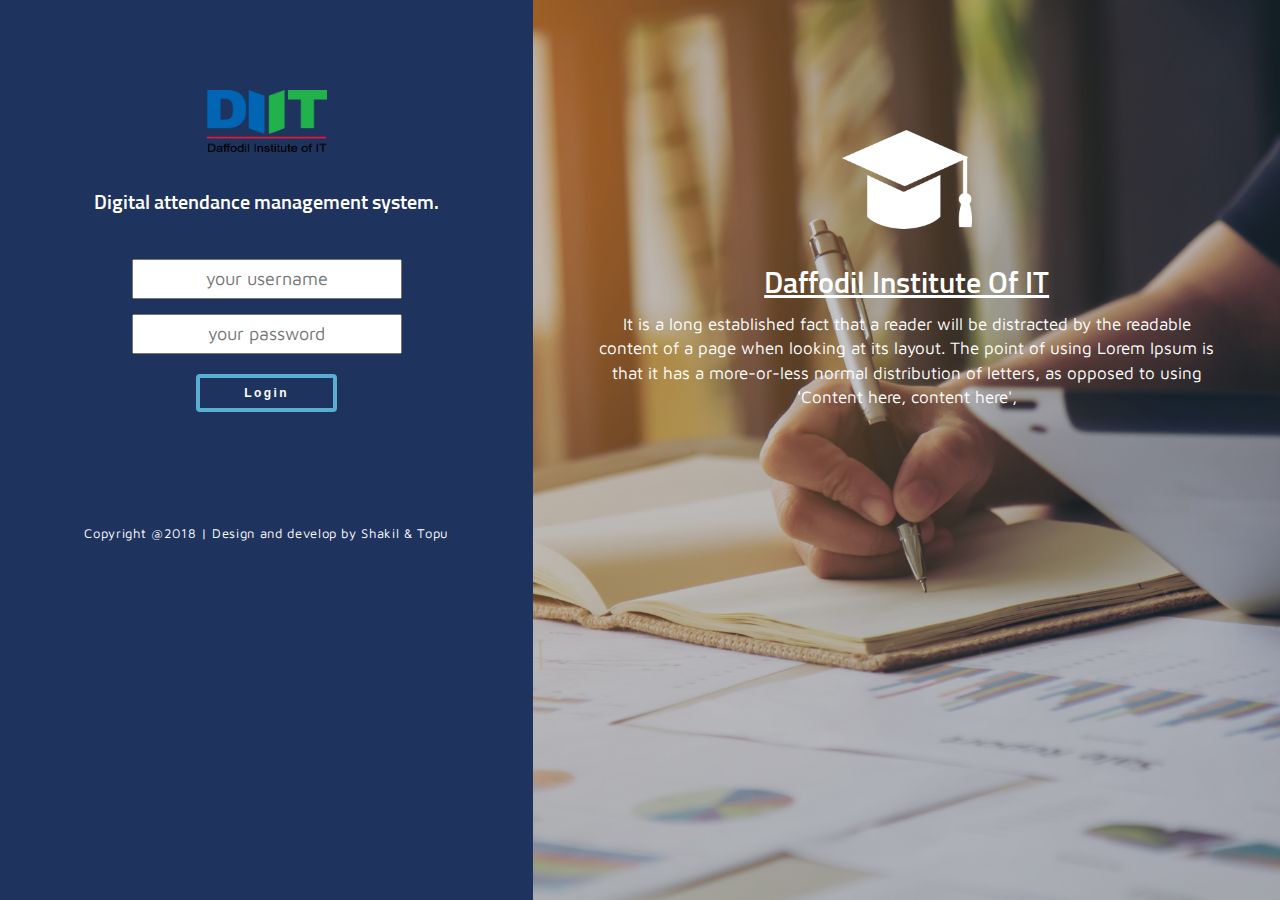
<file: index.html>
<!doctype html>
<html lang="en">
<head>
    <meta charset="UTF-8">
    <meta name="viewport"
          content="width=device-width, user-scalable=no, initial-scale=1.0, maximum-scale=1.0, minimum-scale=1.0">
    <meta http-equiv="X-UA-Compatible" content="ie=edge">
    <title>Home | Diit Attendance management system</title>
    <!-- Bootstrap CSS-->
    <link rel="stylesheet" href="css/bootstrap.min.css">
    <!-- Font Awesome CSS-->
    <link rel="stylesheet" href="css/font-awesome.min.css">
    <!-- fonts link -->
    <link href="https://fonts.googleapis.com/css?family=Maven+Pro|Sunflower:300"
          rel="stylesheet">
    <!--main css-->
    <link rel="stylesheet" href="css/main.css">
    <!-- responsive css -->
    <link rel="stylesheet" type="text/css" href="css/responsive.css">
</head>


<body class="index-body">

<!--this section for desktop-->

<section class="main-section  mb-hidden">
    <div class="container-fluid">
        <div class="row clearfix">
            <div class="col-md-5 col-sm-12 col-xs-12 text-center pd-0 ">
                <div class="main-left">
                    <div class="main-top">
                        <img src="img/diit_logo.png" alt="">
                    </div>
                    <div class="main-login">
                        <div class="login-text">
                            <h3>Digital attendance management system.</h3>
                        </div>
                        <div class="login-form">
                            <form class="tr-login">
                                <input type="text" name="userid" placeholder="your username"><br>
                                <input type="password" name="psw" placeholder="your password"><br>

                                <button type="submit" class="btn draw-border">Login</button>
                            </form>
                        </div>
                    </div>
                    <div class="main-bottom">
                        <p>Copyright @2018 | Design and develop by Shakil & Topu</p>
                    </div>
                </div>
            </div>

            <div class="col-md-7 pd-0 ">
                <div class="main-rt text-center">
                    <div class="main-rt-img">
                        <img src="img/higher_education.png">
                    </div>
                    <div class="main-rt-text">
                        <h2><u>Daffodil Institute Of IT</u></h2>
                        <p>It is a long established fact that a reader will be distracted by the readable content of a
                            page when looking at its layout. The point of using Lorem Ipsum is that it has a
                            more-or-less normal distribution of letters, as opposed to using 'Content here, content
                            here', </p>

                    </div>
                </div>
            </div>
        </div>
    </div>
</section>

<!--this section for mobile-->

<div class="main-mobile">
    <div class="main-mobile text-center">
        <div class="container-fluid">
            <div class="col-md-12">
                <div class="main-top">
                    <img src="img/diit_logo.png" alt="">
                </div>
                <div class="main-login">
                    <div class="login-text">
                        <h3>Digital attendance management system.</h3>
                    </div>
                    <div class="login-form">
                        <form class="tr-login">
                            <input type="text" name="userid" placeholder="your username"><br>
                            <input type="password" name="psw" placeholder="your password"><br>

                            <button type="submit" class="btn draw-border">Login</button>
                        </form>
                    </div>
                </div>
                <div class="main-bottom">
                    <p>Copyright @2018 | Design and develop by Shakil & Topu</p>
                </div>
            </div>
        </div>
    </div>
</div>


<!--js library-->
<script src="https://code.jquery.com/jquery-3.2.1.min.js"></script>
<script src="https://cdnjs.cloudflare.com/ajax/libs/popper.js/1.11.0/umd/popper.min.js"></script>
<!--bootdtrap-->
<script src="js/bootstrap.min.js"></script>

</body>
</html>
</file>
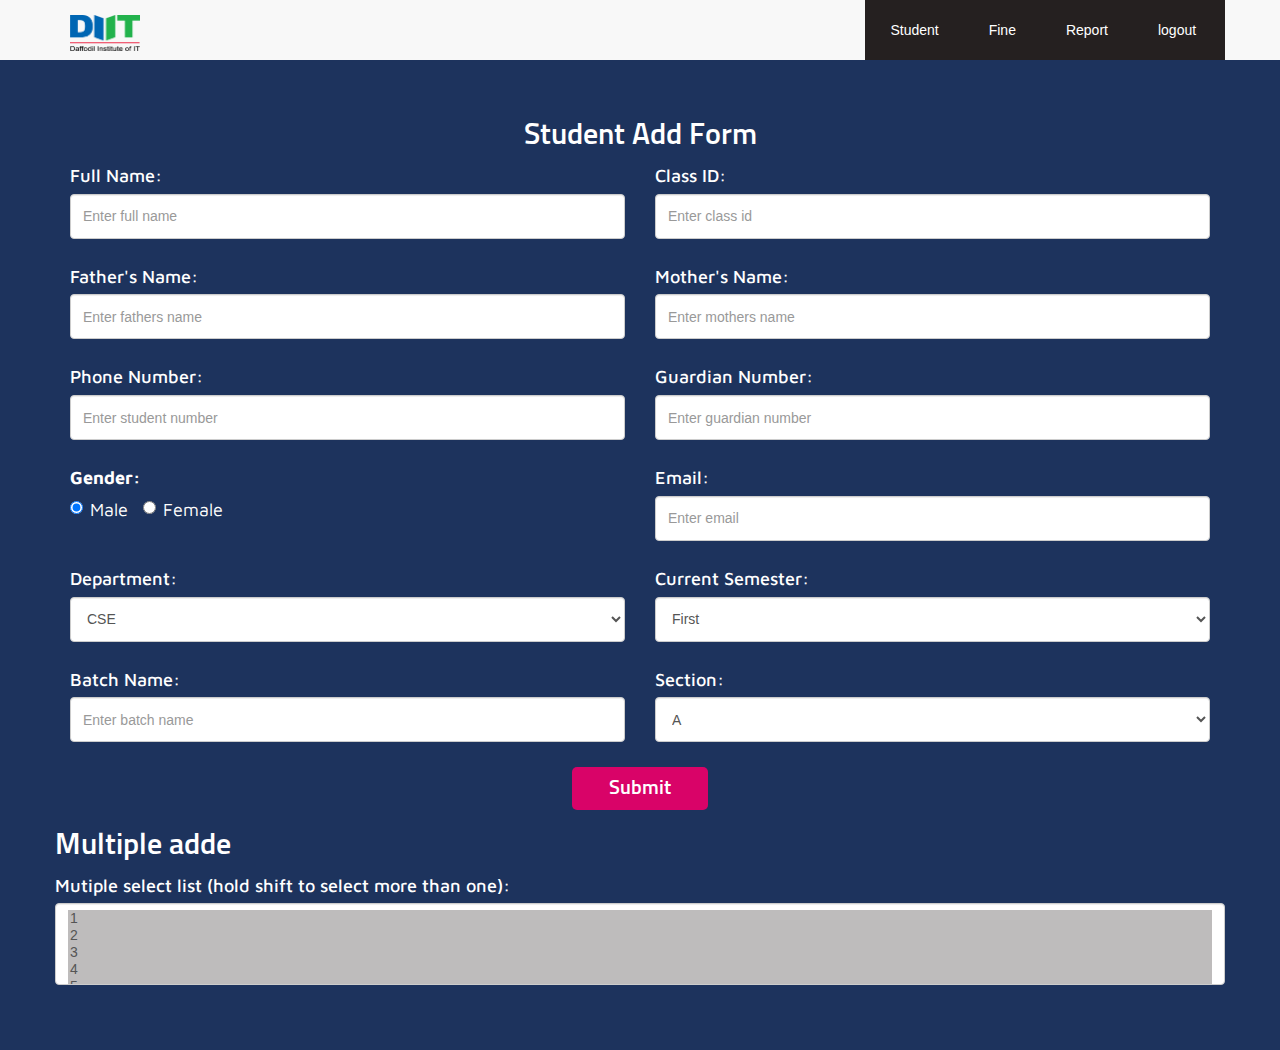
<file: add_student.html>
<!doctype html>
<html lang="en">
<head>
    <meta charset="UTF-8">
    <meta name="viewport"
          content="width=device-width, user-scalable=no, initial-scale=1.0, maximum-scale=1.0, minimum-scale=1.0">
    <meta http-equiv="X-UA-Compatible" content="ie=edge">
    <title>Add Student | Diit Attendance management system</title>
    <!-- Bootstrap CSS-->
    <link rel="stylesheet" href="css/bootstrap.min.css">

    <!-- fonts link -->
    <link href="https://fonts.googleapis.com/css?family=Maven+Pro|Sunflower:300"
          rel="stylesheet">
    <!-- Font Awesome CSS-->
    <link rel="stylesheet" href="https://use.fontawesome.com/releases/v5.2.0/css/all.css"
          integrity="sha384-hWVjflwFxL6sNzntih27bfxkr27PmbbK/iSvJ+a4+0owXq79v+lsFkW54bOGbiDQ" crossorigin="anonymous">

    <!--main css-->
    <link rel="stylesheet" href="css/main.css">
    <!-- responsive css -->
    <link rel="stylesheet" type="text/css" href="css/responsive.css">
</head>


<body class="add-student-body">

<!--section header-->
<div class="section-menu">
    <nav class="navbar navbar-default navbar-fixed-top">
        <div class="container">
            <!-- Brand and toggle get grouped for better mobile display -->
            <div class="navbar-header">
                <button type="button" class="navbar-toggle collapsed" data-toggle="collapse"
                        data-target="#bs-example-navbar-collapse-1" aria-expanded="false">
                    <span class="sr-only">Toggle navigation</span>
                    <span class="icon-bar"></span>
                    <span class="icon-bar"></span>
                    <span class="icon-bar"></span>
                </button>
                <a class="navbar-brand" href="#"><img src="img/diit_logo.png" alt=""></a>
            </div>

            <!-- Collect the nav links, forms, and other content for toggling -->
            <div class="collapse navbar-collapse" id="bs-example-navbar-collapse-1">

                <ul class="nav navbar-nav navbar-right">
                    <li><a href="reciption.html"> Student </a></li>
                    <li><a href="fine.html"> Fine </a></li>
                    <li><a href="report.html"> Report </a></li>
                    <li><a href="#">logout&nbsp; <i class="fas fa-sign-out-alt"></i> </a></li>
                </ul>
            </div><!-- /.navbar-collapse -->
        </div><!-- /.container-fluid -->
    </nav>
</div>

<!--student add details-->

<div class="add-student">
    <div class="container">
        <div class="row text-center">
            <h2>Student Add Form</h2>
        </div>

        <form action="">
            <div class="row">
                <div class="col-md-6 clearfix">
                    <div class="form-group">
                        <label for="full_name">Full Name:</label>
                        <input type="text" class="form-control" id="full_name" placeholder="Enter full name"
                               name="full_name" required>
                    </div>
                </div>
                <div class="col-md-6 clearfix">
                    <div class="form-group">
                        <label for="class_id">Class ID:</label>
                        <input type="number" class="form-control" id="class_id" placeholder="Enter class id"
                               name="class_id" required>
                    </div>
                </div>
                <div class="col-md-6 clearfix">
                    <div class="form-group">
                        <label for="father_name">Father's Name:</label>
                        <input type="text" class="form-control" id="father_name" placeholder="Enter fathers name"
                               name="father_name" required>
                    </div>
                </div>
                <div class="col-md-6 clearfix">
                    <div class="form-group">
                        <label for="mother_name">Mother's Name:</label>
                        <input type="text" class="form-control" id="mother_name" placeholder="Enter mothers name"
                               name="mother_name" required>
                    </div>
                </div>
                <div class="col-md-6 clearfix">
                    <div class="form-group">
                        <label for="phone_number">Phone Number:</label>
                        <input type="number" class="form-control" id="phone_number" placeholder="Enter student number"
                               name="student_number" required>
                    </div>
                </div>
                <div class="col-md-6 clearfix">
                    <div class="form-group">
                        <label for="guardian_number">Guardian Number:</label>
                        <input type="number" class="form-control" id="guardian_number"
                               placeholder="Enter guardian number"
                               name="guardian_number" required>
                    </div>
                </div>

                <div class="col-md-6 clearfix">
                    <div class="form__group--radio">
                        <label for="phone_number">Gender:</label> <br>
                        <label class="radio-inline">
                            <input type="radio" name="optradio" checked> Male
                        </label>
                        <label class="radio-inline">
                            <input type="radio" name="optradio"> Female
                        </label>
                    </div>
                </div>
                <div class="col-md-6 clearfix">
                    <div class="form-group">
                        <label for="email">Email:</label>
                        <input type="email" class="form-control" id="email" placeholder="Enter email" name="email"
                               required>
                    </div>
                </div>
                <div class="col-md-6 clearfix">
                    <div class="form-group">
                        <label for="department">Department:</label>
                        <select class="form-control" id="department" required>
                            <option>CSE</option>
                            <option>BBA</option>
                            <option>BTHM</option>
                            <option>MBA</option>
                        </select>
                    </div>
                </div>
                <div class="col-md-6 clearfix">
                    <div class="form-group">
                        <label for="current_semester">Current Semester:</label>
                        <select class="form-control" id="current_semester" required>
                            <option>First</option>
                            <option>Second</option>
                            <option>Third</option>
                            <option>Fifth</option>
                            <option>Sixth</option>
                            <option>Seven</option>
                            <option>Eight</option>
                        </select>
                    </div>
                </div>
                <div class="col-md-6 clearfix">
                    <div class="form-group">
                        <label for="batch">Batch Name:</label>
                        <input type="text" class="form-control" id="batch" placeholder="Enter batch name"
                               name="batch" required>
                    </div>
                </div>
                <div class="col-md-6 clearfix">
                    <div class="form-group">
                        <label for="section">Section:</label>
                        <select class="form-control" id="section" required>
                            <option>A</option>
                            <option>B</option>
                            <option>C</option>
                            <option>D</option>
                        </select>
                    </div>
                </div>
            </div>
            <div class="row text-center">
                <button id="submit" type="submit" class="frm-btn"> Submit</button>
            </div>
        </form>


        <!--if you need this one-->
        <div class="row">
            <h2>Multiple adde</h2>
            <form>
                <div class="form-group">
                    <label for="sel2">Mutiple select list (hold shift to select more than one):</label>
                    <select multiple class="form-control" id="sel2">
                        <option>1</option>
                        <option>2</option>
                        <option>3</option>
                        <option>4</option>
                        <option>5</option>
                    </select>
                </div>
            </form>
        </div>


    </div>
</div>


<!--js library-->
<script src="https://code.jquery.com/jquery-3.2.1.min.js"></script>
<script src="https://cdnjs.cloudflare.com/ajax/libs/popper.js/1.11.0/umd/popper.min.js"></script>
<!--bootdtrap-->
<script src="js/bootstrap.min.js"></script>


</body>
</html>
</file>
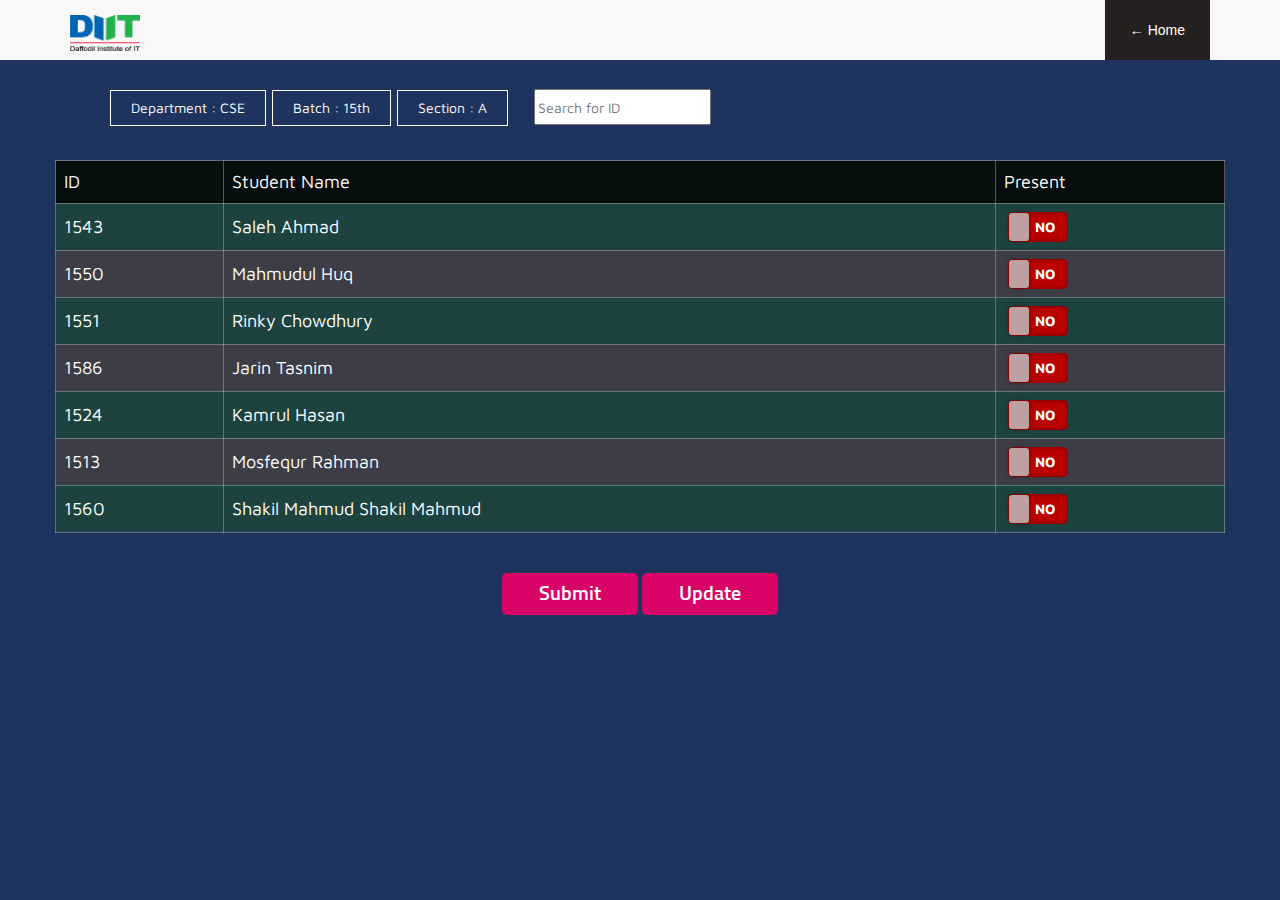
<file: attendance.html>
<!doctype html>
<html lang="en">
<head>
    <meta charset="UTF-8">
    <meta name="viewport"
          content="width=device-width, user-scalable=no, initial-scale=1.0, maximum-scale=1.0, minimum-scale=1.0">
    <meta http-equiv="X-UA-Compatible" content="ie=edge">
    <title>Report | Diit Attendance management system</title>
    <!-- Bootstrap CSS-->
    <link rel="stylesheet" href="css/bootstrap.min.css">
    <!-- Font Awesome CSS-->
    <link rel="stylesheet" href="css/font-awesome.min.css">
    <!-- fonts link -->
    <link href="https://fonts.googleapis.com/css?family=Maven+Pro|Sunflower:300"
          rel="stylesheet">
    <link rel="stylesheet" href="https://use.fontawesome.com/releases/v5.2.0/css/all.css"
          integrity="sha384-hWVjflwFxL6sNzntih27bfxkr27PmbbK/iSvJ+a4+0owXq79v+lsFkW54bOGbiDQ" crossorigin="anonymous">

    <!--main css-->
    <link rel="stylesheet" href="css/main.css">
    <!-- responsive css -->
    <link rel="stylesheet" type="text/css" href="css/responsive.css">
</head>


<body class="report-body">

<!--section header-->
<div class="section-menu">
    <nav class="navbar navbar-default">
        <div class="container">
            <!-- Brand and toggle get grouped for better mobile display -->
            <div class="navbar-header">
                <button type="button" class="navbar-toggle collapsed" data-toggle="collapse"
                        data-target="#bs-example-navbar-collapse-1" aria-expanded="false">
                    <span class="sr-only">Toggle navigation</span>
                    <span class="icon-bar"></span>
                    <span class="icon-bar"></span>
                    <span class="icon-bar"></span>
                </button>
                <a class="navbar-brand" href="#"><img src="img/diit_logo.png" alt=""></a>
            </div>

            <!-- Collect the nav links, forms, and other content for toggling -->
            <div class="collapse navbar-collapse" id="bs-example-navbar-collapse-1">

                <ul class="nav navbar-nav navbar-right">
                    <li><a href="teacher.html"><span>&larr; </span> Home</a></li>
                </ul>
            </div><!-- /.navbar-collapse -->
        </div><!-- /.container-fluid -->
    </nav>
</div>

<!--batch details-->

<div class="batch">
    <div class="container">
        <div class="row">
            <div class="col-md-12">
                <div class="batch-content text-center">
                    <ul class="b-details">
                        <li> Department : CSE</li>
                        <li> Batch : 15th</li>
                        <li> Section : A</li>
                        <li><input type="text" id="myInput" onkeyup="myFunction()" placeholder="Search for ID"
                                   title="Type in a ID"></li>

                    </ul>
                </div>
            </div>
        </div>
    </div>
</div>

<!--student table-->
<div class="st-table">
    <div class="container">
        <div class="row">
            <div class="st-table-content table-responsive">
                <table class="st-table-data table-hover" id="myTable">
                    <thead>
                    <tr>
                        <th>ID</th>
                        <th>Student Name</th>
                        <th>Present</th>
                    </tr>
                    </thead>
                    <tbody>
                    <tr>
                        <td>1543</td>
                        <td>Saleh Ahmad</td>
                        <td>
                            <p class="onoff">
                                <input type="checkbox" value="1" id="checkboxID">
                                <label for="checkboxID"></label>
                            </p>
                        </td>
                    </tr>

                    <tr>
                        <td>1550</td>
                        <td>Mahmudul Huq</td>
                        <td>
                            <p class="onoff">
                                <input type="checkbox" value="1" id="1550">
                                <label for="1550"></label>
                            </p>
                        </td>
                    </tr>
                    <tr>
                        <td>1551</td>
                        <td>Rinky Chowdhury</td>
                        <td>
                            <p class="onoff">
                                <input type="checkbox" value="1" id="1551">
                                <label for="1551"></label>
                            </p>
                        </td>
                    </tr>
                    <tr>
                        <td>1586</td>
                        <td>Jarin Tasnim</td>
                        <td>
                            <p class="onoff">
                                <input type="checkbox" value="1" id="1586">
                                <label for="1586"></label>
                            </p>
                        </td>
                    </tr>
                    <tr>
                        <td>1524</td>
                        <td>Kamrul Hasan</td>
                        <td>
                            <p class="onoff">
                                <input type="checkbox" value="1" id="1524">
                                <label for="1524"></label>
                            </p>
                        </td>
                    </tr>
                    <tr>
                        <td>1513</td>
                        <td>Mosfequr Rahman</td>
                        <td>
                            <p class="onoff">
                                <input type="checkbox" value="1" id="1513">
                                <label for="1513"></label>
                            </p>
                        </td>
                    </tr>
                    <tr>
                        <td>1560</td>
                        <td>Shakil Mahmud Shakil Mahmud</td>
                        <td>
                            <p class="onoff">
                                <input type="checkbox" value="1" id="1560">
                                <label for="1560"></label>
                            </p>
                        </td>
                    </tr>
                    </tbody>
                </table>
            </div>
            <div class="btn-data">
                <button id="submit" type="submit" class="frm-btn"> Submit</button>
                <button id="update" type="submit" class="frm-btn"> Update</button>
            </div>

        </div>
    </div>
</div>


<!--js library-->
<script src="https://code.jquery.com/jquery-3.2.1.min.js"></script>
<script src="https://cdnjs.cloudflare.com/ajax/libs/popper.js/1.11.0/umd/popper.min.js"></script>
<!--bootdtrap-->
<script src="js/bootstrap.min.js"></script>
<script>
    function myFunction() {
        var input, filter, table, tr, td, i;
        input = document.getElementById("myInput");
        filter = input.value.toUpperCase();
        table = document.getElementById("myTable");
        tr = table.getElementsByTagName("tr");
        for (i = 0; i < tr.length; i++) {
            td = tr[i].getElementsByTagName("td")[0];
            if (td) {
                if (td.innerHTML.toUpperCase().indexOf(filter) > -1) {
                    tr[i].style.display = "";
                } else {
                    tr[i].style.display = "none";
                }
            }
        }
    }
</script>


</body>
</html>
</file>
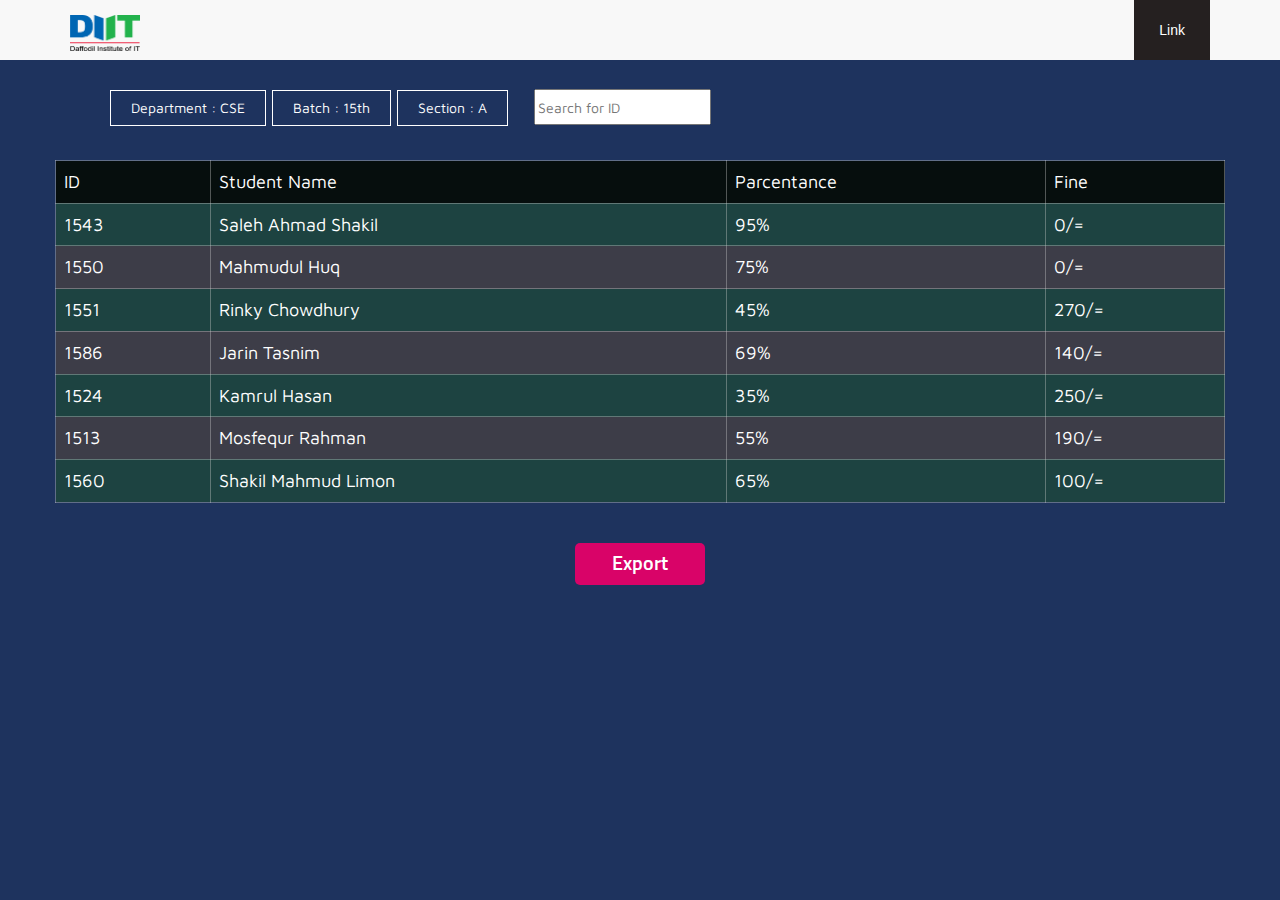
<file: fine.html>
<!doctype html>
<html lang="en">
<head>
    <meta charset="UTF-8">
    <meta name="viewport"
          content="width=device-width, user-scalable=no, initial-scale=1.0, maximum-scale=1.0, minimum-scale=1.0">
    <meta http-equiv="X-UA-Compatible" content="ie=edge">
    <title> Report | Diit Attendance management system</title>
    <!-- Bootstrap CSS-->
    <link rel="stylesheet" href="css/bootstrap.min.css">
    <!-- Font Awesome CSS-->
    <link rel="stylesheet" href="css/font-awesome.min.css">
    <!-- fonts link -->
    <link href="https://fonts.googleapis.com/css?family=Maven+Pro|Sunflower:300"
          rel="stylesheet">
    <!--main css-->
    <link rel="stylesheet" href="css/main.css">
    <!-- responsive css -->
    <link rel="stylesheet" type="text/css" href="css/responsive.css">
</head>


<body class="report-body">

<!--section header-->
<div class="section-menu">
    <nav class="navbar navbar-default">
        <div class="container">
            <!-- Brand and toggle get grouped for better mobile display -->
            <div class="navbar-header">
                <button type="button" class="navbar-toggle collapsed" data-toggle="collapse"
                        data-target="#bs-example-navbar-collapse-1" aria-expanded="false">
                    <span class="sr-only">Toggle navigation</span>
                    <span class="icon-bar"></span>
                    <span class="icon-bar"></span>
                    <span class="icon-bar"></span>
                </button>
                <a class="navbar-brand" href="#"><img src="img/diit_logo.png" alt=""></a>
            </div>

            <!-- Collect the nav links, forms, and other content for toggling -->
            <div class="collapse navbar-collapse" id="bs-example-navbar-collapse-1">

                <ul class="nav navbar-nav navbar-right">
                    <li><a href="#">Link</a></li>
                </ul>
            </div><!-- /.navbar-collapse -->
        </div><!-- /.container-fluid -->
    </nav>
</div>

<!--batch details-->

<div class="batch">
    <div class="container">
        <div class="row">
            <div class="col-md-12">
                <div class="batch-content text-center">
                    <ul class="b-details">
                        <li> Department : CSE</li>
                        <li> Batch : 15th</li>
                        <li> Section : A</li>
                        <li><input type="text" id="myInput" onkeyup="myFunction()" placeholder="Search for ID"
                                   title="Type in a ID"></li>
                    </ul>
                </div>
            </div>
        </div>
    </div>
</div>

<!--student table-->
<div class="st-table">
    <div class="container">
        <div class="row">
            <div class="st-table-content table-responsive">
                <table class="st-table-data table-hover" id="myTable">
                    <thead>
                    <tr>
                        <th>ID</th>
                        <th>Student Name</th>
                        <th>Parcentance</th>
                        <th>Fine</th>
                    </tr>
                    </thead>
                    <tbody>
                    <tr>
                        <td>1543</td>
                        <td>Saleh Ahmad Shakil</td>
                        <td> 95%</td>
                        <td> 0/= </td>
                    </tr>

                    <tr>
                        <td>1550</td>
                        <td>Mahmudul Huq</td>
                        <td> 75%</td>
                        <td> 0/=</td>
                    </tr>
                    <tr>
                        <td>1551</td>
                        <td>Rinky Chowdhury</td>
                        <td> 45%</td>
                        <td> 270/=</td>
                    </tr>
                    <tr>
                        <td>1586</td>
                        <td>Jarin Tasnim</td>
                        <td> 69%</td>
                        <td> 140/=</td>
                    </tr>
                    <tr>
                        <td>1524</td>
                        <td>Kamrul Hasan</td>
                        <td> 35%</td>
                        <td> 250/=</td>
                    </tr>
                    <tr>
                        <td>1513</td>
                        <td>Mosfequr Rahman</td>
                        <td> 55%</td>
                        <td> 190/=</td>
                    </tr>
                    <tr>
                        <td>1560</td>
                        <td>Shakil Mahmud Limon</td>
                        <td> 65%</td>
                        <td> 100/=</td>
                    </tr>
                    </tbody>
                </table>
            </div>
            <div class="btn-data">
                <button id="submit" type="submit" class="frm-btn"> Export</button>
            </div>

        </div>
    </div>
</div>


<!--js library-->
<script src="https://code.jquery.com/jquery-3.2.1.min.js"></script>
<script src="https://cdnjs.cloudflare.com/ajax/libs/popper.js/1.11.0/umd/popper.min.js"></script>
<!--bootdtrap-->
<script src="js/bootstrap.min.js"></script>
<script>
    function myFunction() {
        var input, filter, table, tr, td, i;
        input = document.getElementById("myInput");
        filter = input.value.toUpperCase();
        table = document.getElementById("myTable");
        tr = table.getElementsByTagName("tr");
        for (i = 0; i < tr.length; i++) {
            td = tr[i].getElementsByTagName("td")[0];
            if (td) {
                if (td.innerHTML.toUpperCase().indexOf(filter) > -1) {
                    tr[i].style.display = "";
                } else {
                    tr[i].style.display = "none";
                }
            }
        }
    }
</script>


</body>
</html>
</file>
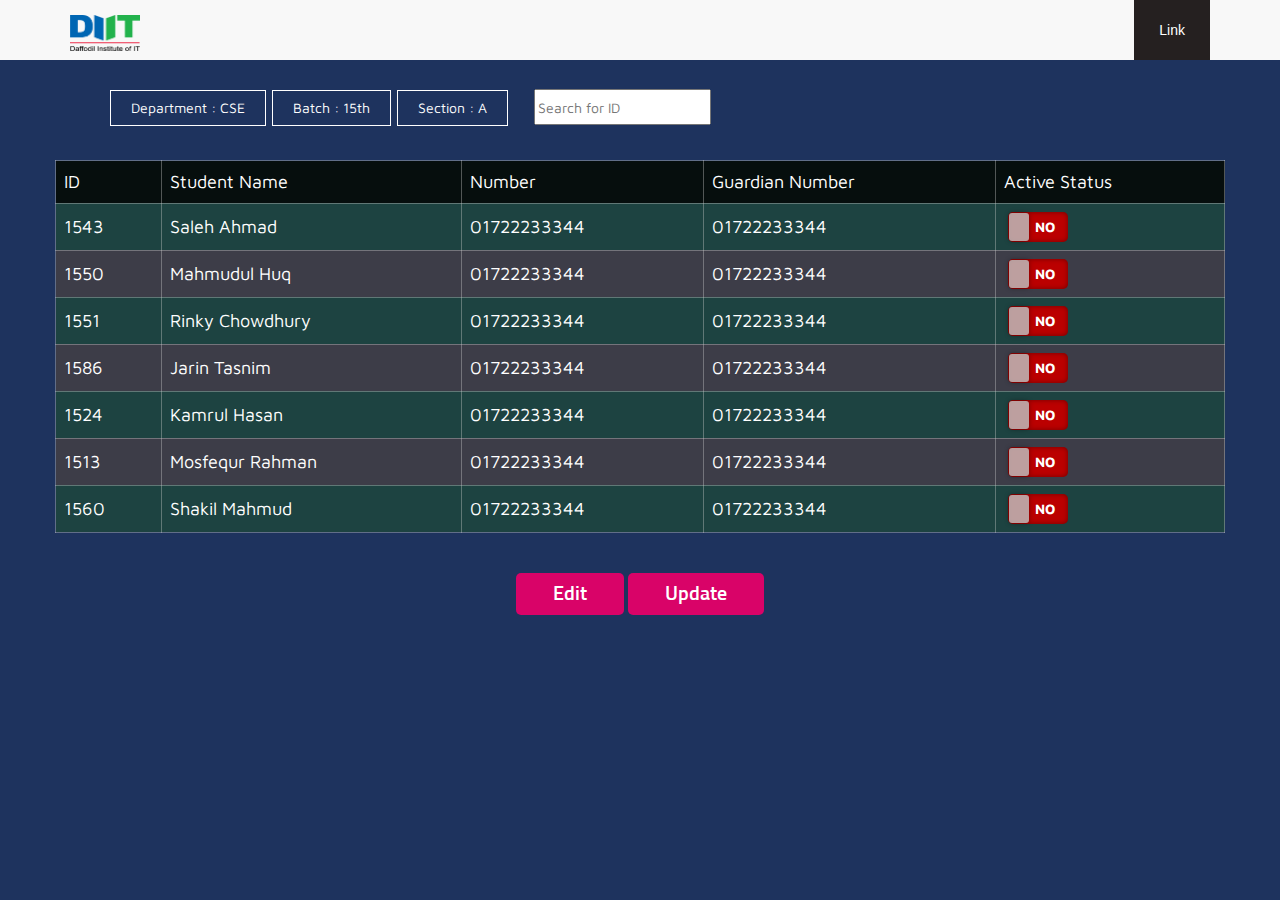
<file: reciption.html>
<!doctype html>
<html lang="en">
<head>
    <meta charset="UTF-8">
    <meta name="viewport"
          content="width=device-width, user-scalable=no, initial-scale=1.0, maximum-scale=1.0, minimum-scale=1.0">
    <meta http-equiv="X-UA-Compatible" content="ie=edge">
    <title>Report | Diit Attendance management system</title>
    <!-- Bootstrap CSS-->
    <link rel="stylesheet" href="css/bootstrap.min.css">
    <!-- Font Awesome CSS-->
    <link rel="stylesheet" href="css/font-awesome.min.css">
    <!-- fonts link -->
    <link href="https://fonts.googleapis.com/css?family=Maven+Pro|Sunflower:300"
          rel="stylesheet">
    <!--main css-->
    <link rel="stylesheet" href="css/main.css">
    <!-- responsive css -->
    <link rel="stylesheet" type="text/css" href="css/responsive.css">
</head>


<body class="report-body">

<!--section header-->
<div class="section-menu">
    <nav class="navbar navbar-default">
        <div class="container">
            <!-- Brand and toggle get grouped for better mobile display -->
            <div class="navbar-header">
                <button type="button" class="navbar-toggle collapsed" data-toggle="collapse"
                        data-target="#bs-example-navbar-collapse-1" aria-expanded="false">
                    <span class="sr-only">Toggle navigation</span>
                    <span class="icon-bar"></span>
                    <span class="icon-bar"></span>
                    <span class="icon-bar"></span>
                </button>
                <a class="navbar-brand" href="#"><img src="img/diit_logo.png" alt=""></a>
            </div>

            <!-- Collect the nav links, forms, and other content for toggling -->
            <div class="collapse navbar-collapse" id="bs-example-navbar-collapse-1">

                <ul class="nav navbar-nav navbar-right">
                    <li><a href="#">Link</a></li>
                </ul>
            </div><!-- /.navbar-collapse -->
        </div><!-- /.container-fluid -->
    </nav>
</div>

<!--batch details-->

<div class="batch">
    <div class="container">
        <div class="row">
            <div class="col-md-12">
                <div class="batch-content text-center">
                    <ul class="b-details">
                        <li> Department : CSE</li>
                        <li> Batch : 15th</li>
                        <li> Section : A</li>
                        <li><input type="text" id="myInput" onkeyup="myFunction()" placeholder="Search for ID"
                                   title="Type in a ID"></li>

                    </ul>
                </div>
            </div>
        </div>
    </div>
</div>

<!--student table-->
<div class="st-table">
    <div class="container">
        <div class="row">
            <div class="st-table-content table-responsive">
                <table class="st-table-data table-hover" id="myTable">
                    <thead>
                    <tr>
                        <th> ID </th>
                        <th> Student Name </th>
                        <th> Number </th>
                        <th> Guardian  Number </th>
                        <th> Active Status </th>
                    </tr>
                    </thead>
                    <tbody>
                    <tr>
                        <td>1543</td>
                        <td>Saleh Ahmad</td>
                        <td> 01722233344 </td>
                        <td> 01722233344 </td>
                        <td>
                            <p class="onoff">
                                <input type="checkbox" value="1" id="checkboxID">
                                <label for="checkboxID"></label>
                            </p>
                        </td>
                    </tr>

                    <tr>
                        <td>1550</td>
                        <td>Mahmudul Huq</td>
                        <td> 01722233344 </td>
                        <td> 01722233344 </td>
                        <td>
                            <p class="onoff">
                                <input type="checkbox" value="1" id="1550">
                                <label for="1550"></label>
                            </p>
                        </td>
                    </tr>
                    <tr>
                        <td>1551</td>
                        <td>Rinky Chowdhury</td>
                        <td> 01722233344 </td>
                        <td> 01722233344 </td>
                        <td>
                            <p class="onoff">
                                <input type="checkbox" value="1" id="1551">
                                <label for="1551"></label>
                            </p>
                        </td>
                    </tr>
                    <tr>
                        <td>1586</td>
                        <td>Jarin Tasnim</td>
                        <td> 01722233344 </td>
                        <td> 01722233344 </td>
                        <td>
                            <p class="onoff">
                                <input type="checkbox" value="1" id="1586">
                                <label for="1586"></label>
                            </p>
                        </td>
                    </tr>
                    <tr>
                        <td>1524</td>
                        <td>Kamrul Hasan</td>
                        <td> 01722233344 </td>
                        <td> 01722233344 </td>
                        <td>
                            <p class="onoff">
                                <input type="checkbox" value="1" id="1524">
                                <label for="1524"></label>
                            </p>
                        </td>
                    </tr>
                    <tr>
                        <td>1513</td>
                        <td>Mosfequr Rahman</td>
                        <td> 01722233344 </td>
                        <td> 01722233344 </td>
                        <td>
                            <p class="onoff">
                                <input type="checkbox" value="1" id="1513">
                                <label for="1513"></label>
                            </p>
                        </td>
                    </tr>
                    <tr>
                        <td>1560</td>
                        <td>Shakil Mahmud </td>
                        <td> 01722233344 </td>
                        <td> 01722233344 </td>
                        <td>
                            <p class="onoff">
                                <input type="checkbox" value="1" id="1560">
                                <label for="1560"></label>
                            </p>
                        </td>
                    </tr>
                    </tbody>
                </table>
            </div>
            <div class="btn-data">
               <button id="edit" type="submit" class="frm-btn"> Edit </button>
               <button id="update" type="submit" class="frm-btn"> Update </button>
            </div>

        </div>
    </div>
</div>


<!--js library-->
<script src="https://code.jquery.com/jquery-3.2.1.min.js"></script>
<script src="https://cdnjs.cloudflare.com/ajax/libs/popper.js/1.11.0/umd/popper.min.js"></script>
<!--bootdtrap-->
<script src="js/bootstrap.min.js"></script>

</body>
</html>
</file>
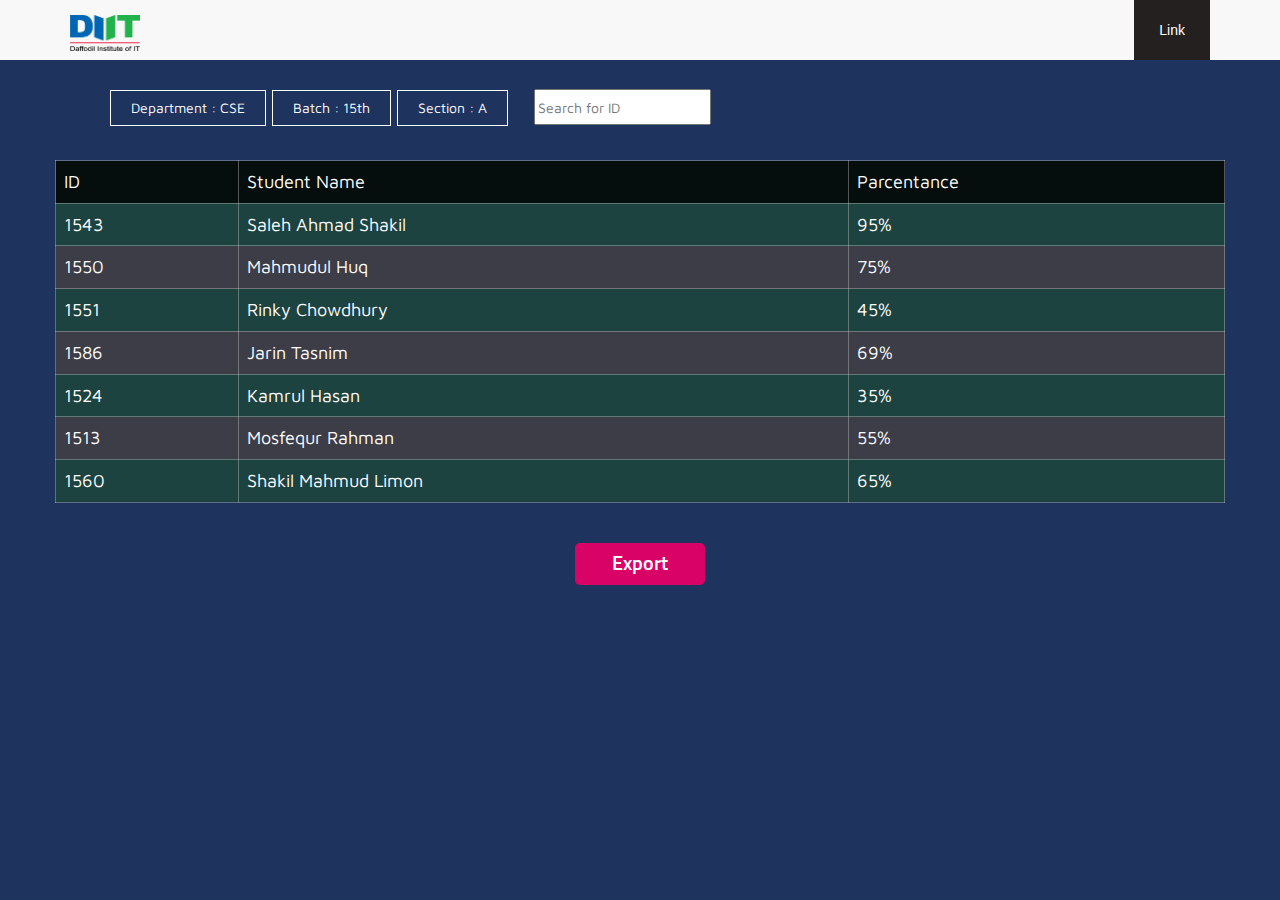
<file: report.html>
<!doctype html>
<html lang="en">
<head>
    <meta charset="UTF-8">
    <meta name="viewport"
          content="width=device-width, user-scalable=no, initial-scale=1.0, maximum-scale=1.0, minimum-scale=1.0">
    <meta http-equiv="X-UA-Compatible" content="ie=edge">
    <title> Report | Diit Attendance management system</title>
    <!-- Bootstrap CSS-->
    <link rel="stylesheet" href="css/bootstrap.min.css">
    <!-- Font Awesome CSS-->
    <link rel="stylesheet" href="css/font-awesome.min.css">
    <!-- fonts link -->
    <link href="https://fonts.googleapis.com/css?family=Maven+Pro|Sunflower:300"
          rel="stylesheet">
    <!--main css-->
    <link rel="stylesheet" href="css/main.css">
    <!-- responsive css -->
    <link rel="stylesheet" type="text/css" href="css/responsive.css">
</head>


<body class="report-body">

<!--section header-->
<div class="section-menu">
    <nav class="navbar navbar-default">
        <div class="container">
            <!-- Brand and toggle get grouped for better mobile display -->
            <div class="navbar-header">
                <button type="button" class="navbar-toggle collapsed" data-toggle="collapse"
                        data-target="#bs-example-navbar-collapse-1" aria-expanded="false">
                    <span class="sr-only">Toggle navigation</span>
                    <span class="icon-bar"></span>
                    <span class="icon-bar"></span>
                    <span class="icon-bar"></span>
                </button>
                <a class="navbar-brand" href="#"><img src="img/diit_logo.png" alt=""></a>
            </div>

            <!-- Collect the nav links, forms, and other content for toggling -->
            <div class="collapse navbar-collapse" id="bs-example-navbar-collapse-1">

                <ul class="nav navbar-nav navbar-right">
                    <li><a href="#">Link</a></li>
                </ul>
            </div><!-- /.navbar-collapse -->
        </div><!-- /.container-fluid -->
    </nav>
</div>

<!--batch details-->

<div class="batch">
    <div class="container">
        <div class="row">
            <div class="col-md-12">
                <div class="batch-content text-center">
                    <ul class="b-details">
                        <li> Department : CSE</li>
                        <li> Batch : 15th</li>
                        <li> Section : A</li>
                        <li><input type="text" id="myInput" onkeyup="myFunction()" placeholder="Search for ID"
                                   title="Type in a ID"></li>
                    </ul>
                </div>
            </div>
        </div>
    </div>
</div>

<!--student table-->
<div class="st-table">
    <div class="container">
        <div class="row">
            <div class="st-table-content table-responsive">
                <table class="st-table-data table-hover" id="myTable">
                    <thead>
                    <tr>
                        <th>ID</th>
                        <th>Student Name</th>
                        <th>Parcentance</th>
                    </tr>
                    </thead>
                    <tbody>
                    <tr>
                        <td>1543</td>
                        <td>Saleh Ahmad Shakil</td>
                        <td> 95%</td>
                    </tr>

                    <tr>
                        <td>1550</td>
                        <td>Mahmudul Huq</td>
                        <td> 75%</td>
                    </tr>
                    <tr>
                        <td>1551</td>
                        <td>Rinky Chowdhury</td>
                        <td> 45%</td>
                    </tr>
                    <tr>
                        <td>1586</td>
                        <td>Jarin Tasnim</td>
                        <td> 69%</td>
                    </tr>
                    <tr>
                        <td>1524</td>
                        <td>Kamrul Hasan</td>
                        <td> 35%</td>
                    </tr>
                    <tr>
                        <td>1513</td>
                        <td>Mosfequr Rahman</td>
                        <td> 55%</td>
                    </tr>
                    <tr>
                        <td>1560</td>
                        <td>Shakil Mahmud Limon</td>
                        <td> 65%</td>
                    </tr>
                    </tbody>
                </table>
            </div>
            <div class="btn-data">
                <button id="submit" type="submit" class="frm-btn"> Export</button>
            </div>

        </div>
    </div>
</div>


<!--js library-->
<script src="https://code.jquery.com/jquery-3.2.1.min.js"></script>
<script src="https://cdnjs.cloudflare.com/ajax/libs/popper.js/1.11.0/umd/popper.min.js"></script>
<!--bootdtrap-->
<script src="js/bootstrap.min.js"></script>
<script>
    function myFunction() {
        var input, filter, table, tr, td, i;
        input = document.getElementById("myInput");
        filter = input.value.toUpperCase();
        table = document.getElementById("myTable");
        tr = table.getElementsByTagName("tr");
        for (i = 0; i < tr.length; i++) {
            td = tr[i].getElementsByTagName("td")[0];
            if (td) {
                if (td.innerHTML.toUpperCase().indexOf(filter) > -1) {
                    tr[i].style.display = "";
                } else {
                    tr[i].style.display = "none";
                }
            }
        }
    }
</script>


</body>
</html>
</file>
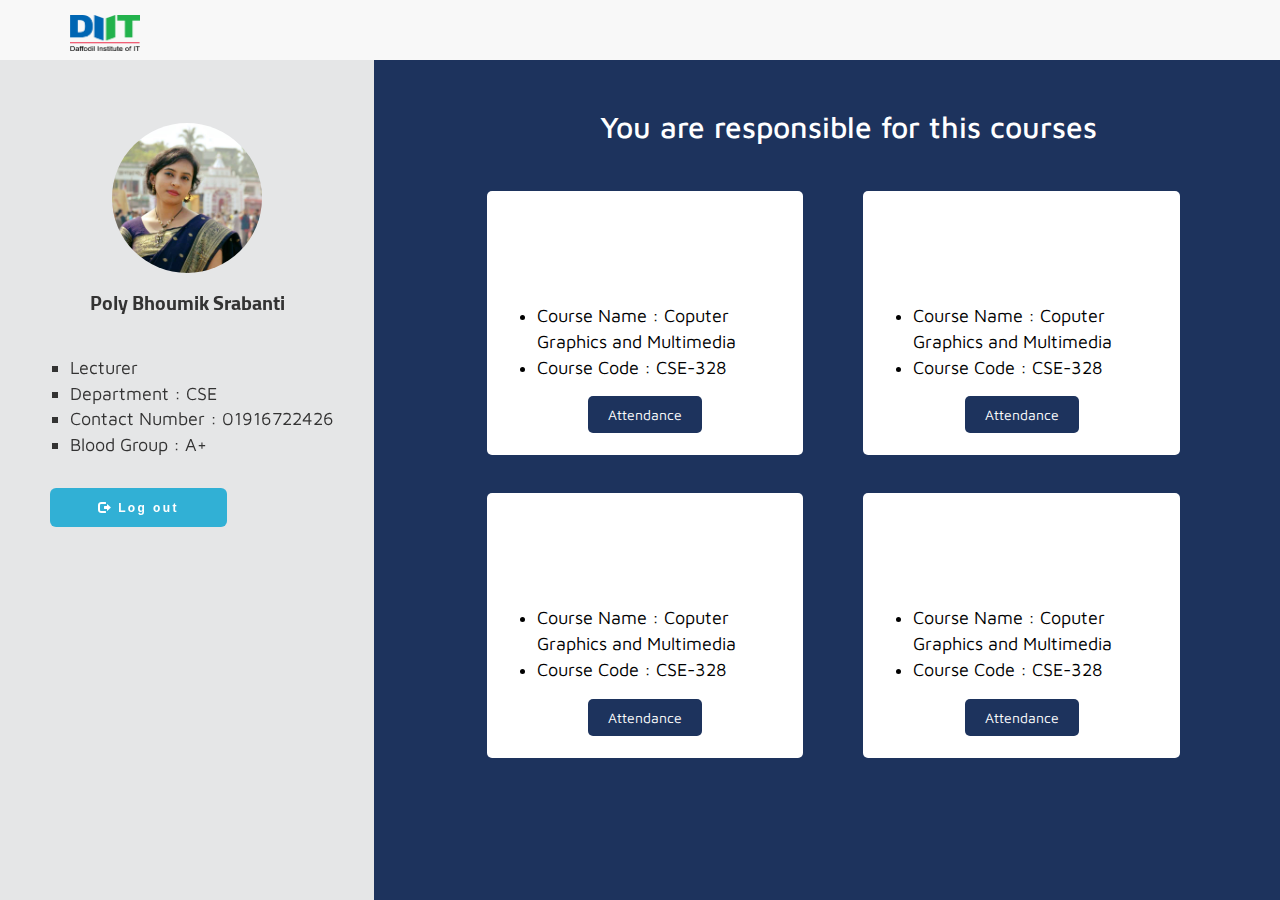
<file: teacher.html>
<!doctype html>
<html lang="en">
<head>
    <meta charset="UTF-8">
    <meta name="viewport"
          content="width=device-width, user-scalable=no, initial-scale=1.0, maximum-scale=1.0, minimum-scale=1.0">
    <meta http-equiv="X-UA-Compatible" content="ie=edge">
    <title> Report | Diit Attendance management system</title>
    <!-- Bootstrap CSS-->
    <link rel="stylesheet" href="css/bootstrap.min.css">

    <!-- fonts link -->
    <link href="https://fonts.googleapis.com/css?family=Maven+Pro|Sunflower:300"
          rel="stylesheet">
    <!-- Font Awesome CSS-->
    <link rel="stylesheet" href="css/font-awesome.min.css">
    <link rel="stylesheet" href="https://use.fontawesome.com/releases/v5.2.0/css/all.css"
          integrity="sha384-hWVjflwFxL6sNzntih27bfxkr27PmbbK/iSvJ+a4+0owXq79v+lsFkW54bOGbiDQ" crossorigin="anonymous">


    <!--main css-->
    <link rel="stylesheet" href="css/main.css">
    <!-- responsive css -->
    <link rel="stylesheet" type="text/css" href="css/responsive.css">
</head>


<body class="teacher-body">

<!--section header-->
<div class="section-menu">
    <nav class="navbar navbar-default navbar-fixed-top">
        <div class="container">
            <!-- Brand and toggle get grouped for better mobile display -->
            <div class="navbar-header">
                <button id="tr-profile" type="button" class="navbar-toggle collapsed" data-toggle="collapse"
                        data-target="#bs-example-navbar-collapse-1" aria-expanded="false">
                    <span class="sr-only">Toggle navigation</span>
                    <span class="icon-bar"></span>
                    <span class="icon-bar"></span>
                    <span class="icon-bar"></span>
                </button>
                <a class="navbar-brand" href="#"><img src="img/diit_logo.png" alt=""></a>
            </div>

            <!-- Collect the nav links, forms, and other content for toggling -->
            <div class="collapse navbar-collapse" id="bs-example-navbar-collapse-1">
                <div class="tr-pnl-mobile text-center">
                    <div class="row">
                        <div class="tr-lf-img">
                            <img src="img/poly.jpg" class="img-circle" alt="">
                            <h2>Poly Bhoumik Srabanti</h2>
                        </div>
                    </div>
                    <div class="tr-lf-details">
                        <ul>
                            <li>Lecturer</li>
                            <li>Department : CSE</li>
                            <li>Contact Number : 01916722426</li>
                            <li>Blood Group : A+</li>
                        </ul>
                        <a href="#" class="btn btn-info btn-lg">
                            <span class="glyphicon glyphicon-log-out"></span> Log out
                        </a>
                    </div>
                </div>
            </div><!-- /.navbar-collapse -->
        </div><!-- /.container-fluid -->
    </nav>
</div>

<!--teacher panel section desktop-->
<div class="tr-panel">
    <div class="container-fluid">
        <div class="col-md-4">
            <div class="tr-panel-left text-center">
                <div class="row">
                    <div class="tr-lf-img">
                        <img src="img/poly.jpg" class="img-circle" alt="">
                        <h2>Poly Bhoumik Srabanti</h2>
                    </div>
                </div>
                <div class="tr-lf-details">
                    <ul>
                        <li>Lecturer</li>
                        <li>Department : CSE</li>
                        <li>Contact Number : 01916722426</li>
                        <li>Blood Group : A+</li>
                    </ul>
                    <a href="#" class="btn btn-info btn-lg">
                        <span class="glyphicon glyphicon-log-out"></span> Log out
                    </a>
                </div>
            </div>
        </div>
        <div class="col-md-8">
            <div class="tr-panel-rt text-center">
                <div class="row">
                    <h2>You are responsible for this courses</h2>
                </div>
                <div class="row">
                    <div class="col-md-6 col-sm-6">
                        <div class="tr-subject">
                            <i class="fas fa-book"></i>
                            <ul class="text-left">
                                <li><p>Course Name : Coputer Graphics and Multimedia</p></li>
                                <li><p>Course Code : CSE-328</p></li>
                            </ul>
                            <form action="">
                                <div class="tr-attendance" style="display: none">
                                    <input type="number" id="course_id" name="course_id" required>
                                    <input type="text" id="course_name" name="course_name" required>
                                    <input type="text" id="section" name="section" required>
                                    <input type="text" id="batch" name="batch" required>
                                </div>
                                 <a href="attendance.html"> Attendance </a>
                            </form>
                        </div>
                    </div>
                    <div class="col-md-6 col-sm-6">
                        <div class="tr-subject">
                            <i class="fas fa-book"></i>
                            <ul class="text-left">
                                <li><p>Course Name : Coputer Graphics and Multimedia</p></li>
                                <li><p>Course Code : CSE-328</p></li>
                            </ul>
                            <a href="attendance.html"> Attendance </a>
                        </div>
                    </div>
                    <div class="col-md-6 col-sm-6">
                        <div class="tr-subject">
                            <i class="fas fa-book"></i>
                            <ul class="text-left">
                                <li><p>Course Name : Coputer Graphics and Multimedia</p></li>
                                <li><p>Course Code : CSE-328</p></li>
                            </ul>
                            <a href="attendance.html"> Attendance </a>
                        </div>
                    </div>
                    <div class="col-md-6 col-sm-6">
                        <div class="tr-subject">
                            <i class="fas fa-book"></i>
                            <ul class="text-left">
                                <li><p>Course Name : Coputer Graphics and Multimedia</p></li>
                                <li><p>Course Code : CSE-328</p></li>
                            </ul>
                            <a href="attendance.html"> Attendance </a>
                        </div>
                    </div>

                </div>
            </div>
        </div>
    </div>
</div>

<!--for moble -->


<!--js library-->
<script src="https://code.jquery.com/jquery-3.2.1.min.js"></script>
<script src="https://cdnjs.cloudflare.com/ajax/libs/popper.js/1.11.0/umd/popper.min.js"></script>
<!--bootdtrap-->
<script src="js/bootstrap.min.js"></script>

</body>
</html>
</file>
<file: css/main.css>
/*font*/
/*font-family: 'Maven Pro', sans-serif;
font-family: 'Sunflower', sans-serif;*/

/*global css start*/
.pd-0 {
    padding-left: 0;
    padding-right: 0;
}

/*global css end*/

body {

}

* p {
    font-family: 'Maven Pro', sans-serif;
    margin: 0;
}

h1, h2, h3, h4, h5, h6 {
    font-family: 'Sunflower', sans-serif;
}

.logout > a {
    padding-top: 10px !important;
    padding-bottom: 10px !important;
    margin-top: 10px;
    background: #1d335d;
    color: #fff !important;
    border: none;
    border-radius: 4px;
    font-family: 'Maven Pro', sans-serif;
    transition: all .3s;

}

.logout > a:hover {
    background: #fff;
    color: #000 !important;
    border: 2px solid #000;

}

/*index page */
.main-section {
    height: 100vh;
    overflow-x: hidden;
}

.main-left {
    background: #051d4ce6;
    color: #fff;
    height: 100vh;
    padding-right: 0;
}

.main-top {
    padding-top: 90px;
}

.main-top img {
    max-width: 120px;

}

.login-text {
    padding: 20px 10px;
}

.login-text h3 {
    font-size: 20px;
}

.tr-login input {
    margin-top: 15px;
    width: 270px;
    height: 40px;
    line-height: 40px;
    font-size: 18px;
    text-align: center;
    color: #101010;
    font-family: 'Maven Pro', sans-serif
}

.main-rt {
    background-image: url(../img/main-rt.jpg);
    background-repeat: no-repeat;
    background-position: center;
    background-size: cover;
    height: 100vh;
    padding-left: 0;
}

.main-bottom {
    padding-top: 72px;
}

.main-bottom p {
    color: #fff;
    font-size: 13px;
    letter-spacing: 0.05em;

}

.main-rt-img img {
    max-width: 130px;
    padding-top: 130px;
}

.main-rt-text {
    color: #fff;
    padding: 20px 60px;
}

.main-rt-text p {
    font-size: 17px;
}

/*login button*/
.draw-border {
    margin-top: 20px;
    margin-bottom: 40px;
    box-shadow: inset 0 0 0 4px #58afd1;
    color: #fff;
    transition: color 0.25s 0.0833333333s;
    position: relative;
}

.draw-border::before, .draw-border::after {
    border: 0 solid transparent;
    box-sizing: border-box;
    content: "";
    pointer-events: none;
    position: absolute;
    width: 0;
    height: 0;
    bottom: 0;
    right: 0;
}

.draw-border::before {
    border-bottom-width: 4px;
    border-left-width: 4px;
}

.draw-border::after {
    border-top-width: 4px;
    border-right-width: 4px;
}

.draw-border:hover {
    color: #ffe593;
}

.draw-border:hover::before, .draw-border:hover::after {
    border-color: #ffe593;
    transition: border-color 0s, width 0.25s, height 0.25s;
    width: 100%;
    height: 100%;
}

.draw-border:hover::before {
    transition-delay: 0s, 0s, 0.25s;
}

.draw-border:hover::after {
    transition-delay: 0s, 0.25s, 0s;
}

.btn {
    background: none;
    border: none;
    cursor: pointer;
    line-height: 1.5;
    font: 700 1.2rem "Roboto Slab", sans-serif;
    padding: 1em 4em;
    letter-spacing: 0.2em;
}

.btn:focus {
    outline: 2px dotted #55d7dc;
}

/*end main page*/

/*start report page*/
.navbar-brand {
    float: left;
    height: 60px;
    padding: 15px 15px;
    font-size: 18px;
    line-height: 60px;
}

.navbar-brand img {
    max-width: 70px;
}

.st-table {
    margin-top: 20px;
}

.navbar-toggle .icon-bar {
    display: block;
    width: 30px;
    height: 3px;
    padding: 2px;
    border-radius: 1px;
}

.navbar-default .navbar-toggle .icon-bar {
    background-color: #3a3939b8;
}

.navbar {
    border: none;
    border-radius: 0;
}

.report-body {
    background: #051d4ce6;
}

.b-details {
    color: #fff;
    font-family: 'Maven Pro', sans-serif;
    width: 100%;
    text-align: center;
}

.b-details li {
    float: left;
    padding: 7px 20px;
    list-style: none;
    text-align: center;
    border: 1px solid #fff;
    margin-bottom: 8px;
    margin-right: 6px;
}

/* table*/
.st-table-data {
    width: 100%;
    padding: 10px;
}

tr:nth-of-type(odd) {
    background: #1d4c30a3;
}

tr:nth-of-type(even) {
    background: #484242bf;
}

th {
    background: #000000c9;
    color: white;
    font-weight: bold;
    font-family: 'Maven Pro', sans-serif;
}

td, th {
    padding: 8px;
    border: 1px solid #cccccc63;
    text-align: left;
    font-size: 18px;
    font-weight: 400;
    color: #fff;
    font-family: 'Maven Pro', sans-serif;
}

/*checkbox*/
.onoff {
    margin-left: -27px;
    display: -moz-inline-stack;
    display: inline-block;
    vertical-align: middle;
    *vertical-align: auto;
    zoom: 1;
    *display: inline;
    position: relative;
    cursor: pointer;
    width: 60px;
    height: 30px;
    line-height: 30px;
    font-size: 14px;
    font-family: 'Maven Pro', sans-serif;
}

.onoff label {
    position: absolute;
    top: 0;
    left: 31px;
    width: 100%;
    height: 100%;
    cursor: pointer;
    background: #bb0000;
    border-radius: 5px;
    font-weight: bold;
    color: #FFF;
    font-family: 'Maven Pro', sans-serif;
    -webkit-transition: background 0.3s, text-indent 0.3s;
    -moz-transition: background 0.3s, text-indent 0.3s;
    -o-transition: background 0.3s, text-indent 0.3s;
    transition: background 0.3s, text-indent 0.3s;
    text-indent: 27px;
    -webkit-box-shadow: 0 0 5px rgba(0, 0, 0, 0.4) inset;
    -moz-box-shadow: 0 0 5px rgba(0, 0, 0, 0.4) inset;
    box-shadow: 0 0 5px rgba(0, 0, 0, 0.4) inset;
}

.onoff label:after {
    content: 'NO';
    display: block;
    position: absolute;
    top: 0;
    left: 0;
    width: 100%;
    font-size: 14px;
    color: #fff;
    font-family: 'Maven Pro', sans-serif;
    z-index: 1;
}

.onoff label:before {
    content: '';
    width: 20px;
    height: 28px;
    border-radius: 3px;
    background: #bdbdbdd6;
    position: absolute;
    z-index: 2;
    top: 1px;
    left: 1px;
    display: block;
    font-family: 'Maven Pro', sans-serif;
    -webkit-transition: left 0.3s;
    -moz-transition: left 0.3s;
    -o-transition: left 0.3s;
    transition: left 0.3s;
    -webkit-box-shadow: 0 0 5px rgba(0, 0, 0, 0.4);
    -moz-box-shadow: 0 0 5px rgba(0, 0, 0, 0.4);
    box-shadow: 0 0 5px rgba(0, 0, 0, 0.4);
}

.onoff input:checked + label {
    background: #000000;
    text-indent: 8px;
}

.onoff input:checked + label:after {
    content: 'YES';
    color: #ffffff;
}

.onoff input:checked + label:before {
    left: 39px;
}

input[type=checkbox], input[type=radio] {
    margin-left: 40px;
    font-family: 'Sunflower', sans-serif;
}

.table-hover > tbody > tr:hover {
    background-color: #f1030ca1;
    transition: all .5s;
}

.btn-data {
    width: 100%;
    text-align: center;
    margin: 40px auto;
}

.frm-btn {
    padding: 7px 37px;
    font-size: 20px;
    border: none;
    background: #D90368;
    color: #fff;
    border-radius: 5px;
    transition: all .5s;
    font-family: 'Sunflower', sans-serif;
}

.frm-btn:hover {
    padding: 7px 37px;
    font-size: 20px;
    border: none;
    background: #000;
    color: #fff;
    border-radius: 5px;
}

.b-details li:last-child {
    border: none;
}

#myInput {
    font-family: inherit;
    font-size: inherit;
    height: 36px;
    line-height: inherit;
    margin-top: -8px;
    color: #000;
}

/*teacher panel page*/
.teacher-body {
    background: #1d335d;
    padding-top: 80px;
}

.tr-panel-left {
    background: #eaeaeafa;
    margin-top: -20px;
    min-height: 100vh;
    margin-left: -30px;
    position: fixed;
    padding-top: 7vh;
}

.tr-lf-img img {
    max-width: 150px;
}

.tr-lf-img h2 {
    font-size: 20px;
    font-weight: 700;
    font-family: 'Sunflower', sans-serif;
}

.tr-lf-details {
    text-align: left;
    padding-left: 30px;
    padding-right: 40px;
    padding-top: 30px;

}

.tr-panel-rt-tl {
    margin-bottom: 30px;
}

.tr-lf-details ul li {
    list-style: square;
    font-size: 18px;
    font-family: 'Maven Pro', sans-serif;
}

.tr-panel-rt {
    color: #fff;
    padding: 10px 40px 60px 40px;
}

.tr-panel-rt h2 {
    font-family: 'Maven Pro', sans-serif;
}

.tr-subject {

    min-height: 250px;
    background: #fff;
    color: #000;
    padding: 30px 10px;
    border-radius: 5px;
    margin-top: 38px;
    margin-right: 30px;
}

.tr-subject ul li {
    font-size: 18px;
}

.tr-subject ul {
    margin-bottom: 25px;
    margin-top: 25px;
}

.tr-subject i.fas.fa-book {
    font-size: 40px;
}

.tr-subject a {
    padding: 10px 20px;
    border: none;
    transition: all .5s;
    color: #fff;
    text-decoration: none;
    background: #1d335d;
    border-radius: 5px;
    font-family: 'Maven Pro', sans-serif;

}

.tr-subject a:hover {
    padding: 10px 20px;
    border: 2px solid #000;
    transition: all .5s;
    color: #000000;
    text-decoration: none;
    background: none;

}

.navbar-fixed-bottom .navbar-collapse, .navbar-fixed-top .navbar-collapse {
    max-height: 100vh;
}

.navbar-default .navbar-collapse, .navbar-default .navbar-form {
    border: none;
}

.navbar-nav > li > a {
    line-height: 30px;
    transition: all .5s;
}

.nav > li > a {
    position: relative;
    display: block;
    padding: 10px 25px;
}

.navbar-default .navbar-nav > li > a {
    color: #fff;
}

.navbar-nav > li > a {
    padding-top: 15px;
    padding-bottom: 15px;
    background: #252020;
}

.navbar-default .navbar-nav > li > a:focus, .navbar-default .navbar-nav > li > a:hover {
    background: #31b0d5;
    color: #fff;
}

.tr-pnl-mobile {
    display: none;
}

.tr-pnl-mobile {
    background: #fff;
    min-height: 100vh;
    width: 100%;
    z-index: 11;
}

.btn-info {
    color: #fff;
    background-color: #31b0d5;
    border-color: #269abc;
    transition: all .5s;
    margin-top: 20px;
    margin-left: 20px;
}

.btn-info:hover {
    color: #31b0d5;
    background-color: #fff;
    border: 1px solid #31b0d5;
}

.form-control option {
    background: #7d797a80;
}

/*add student page*/
.add-student-body {
    background: #1d335d;
    color: #fff;
    padding-top: 60px;
}

.add-student {
    padding-top: 40px;
    padding-bottom: 40px;
}

.form-group {
    margin-bottom: 25px;
}

.form-control {
    height: 45px;
}

.form__group--radio,
.form-group label {
    display: inline-block;
    max-width: 100%;
    margin-bottom: 5px;
    font-weight: 500;
    font-family: 'Maven Pro', sans-serif;
    font-size: 18px;
}

/*new css*/
button.act-btn-e {
    border: none;
    background: #000;
    color: #fff;
    font-size: 14px;
    padding: 6px 10px;
    border-radius: 2px;
}

button.act-btn-v {
    border: none;
    background: #D90368;
    color: #fff;
    font-size: 14px;
    padding: 6px 10px;
    border-radius: 2px;
}

button.act-btn-d {
    border: none;
    background: #f12525;
    color: #fff;
    font-size: 14px;
    padding: 6px 10px;
    border-radius: 2px;
}

.add-btn-std {
    margin-bottom: 20px;
}

.add-btn-std button {
    padding: 8px 25px;
    box-shadow: none;
    border-width: 0;
    background: #D90368;
    color: #FFFFFF;
}

.add-btn-std a {
    color: #fff;
    text-decoration: none;
    font-family: 'Maven Pro', sans-serif;
}

.std-if-dtl {
    margin: auto 20px;
    color: #FFFFFF;
}

.pagination > li > a, .pagination > li > span {
    position: relative;
    float: left;
    padding: 8px 15px;
    margin-left: -1px;
    line-height: 1.42857143;
    color: #fff;
    text-decoration: none;
    background-color: #d90368;
    border: none;
}

.dataTables_length label {
    position: absolute;
    right: 96px;
    color: #d90368;
    font-family: 'Maven Pro', sans-serif;
}

.dataTables_filter label {
    color: #fff;
    font-family: 'Maven Pro', sans-serif;
}
.dataTables_filter input {
    border: none;
    color: #000;
    height: 25px;
    line-height: 25px;
    margin-bottom: 20px;
}
.dataTables_info {
    color: #fff;
    font-family: 'Maven Pro', sans-serif;
    margin-top: 10px;
    margin-bottom: 18px;
}

.paginate_button,
.previous {
    background: #fff;
    color: #000;
    margin: 6px;
    padding: 5px 12px;
}

.paginate_button,
.previous a {
    text-decoration: none;

}

.paginate_button {
    border-radius: 0 !important;
}

.dataTables_paginate {
    text-align: center;
    margin-bottom: 40px;
}

.paginate_button:hover {
    border-radius: 0 !important;
    text-decoration: none;
}

.paginate_button:focus {
    border-radius: 0 !important;
    text-decoration: none;
    background: #000;
    color: #fff;
}
.paginate_button:active {
    border-radius: 0 !important;
    text-decoration: none;
    background: #000;
    color: #fff;
}
/*.paginate_button:active {*/
    /*border-radius: 0 !important;*/
    /*text-decoration: none;*/
    /*background: #fff;*/
    /*color: #fff;*/
/*}*/

.table-responsive {

}
</file>
<file: css/responsive.css>
@media only screen and (min-width: 992px) {
    /*start main page*/
    .main-mobile {
        display: none;
    }

    /*end mani page*/

}

/* Extra small devices (phones, 1000px and down) */
@media only screen and (max-width: 991px) {
    /*start main page*/
    .mb-hidden {
        display: none;
    }

    .index-body {
        background: #051d4ce6;
    }

    .main-top {
        padding-top: 85px;
    }

    .main-top img {
        max-width: 150px;
    }

    .main-section {
        padding: 0;

    }

    .login-text h3 {
        font-size: 20px;
        color: #fff;
    }

    .main-bottom p {
        padding-left: 44px;
        padding-right: 44px;
        padding-bottom: 50px;
    }

    .login-text h3 {
        padding-left: 15px;
        padding-right: 15px;
    }

    /*end main page*/
    /*teacher panel*/
    .tr-panel-left {
        display: none;
    }

    .tr-subject {
        margin-right: 0;
    }

    .tr-panel-rt {
        color: #fff;
        padding: 10px 20px 60px 20px;
    }
    .tr-pnl-mobile {
        display: block;
    }
}

@media screen and (max-width: 767px) {
    .table-responsive {
        width: 100%;
        margin-bottom: 15px;
        padding-left: 5px;
        padding-right: 5px;
        overflow-y: hidden;
        -ms-overflow-style: -ms-autohiding-scrollbar;
        border: none;
    }
}
</file>
